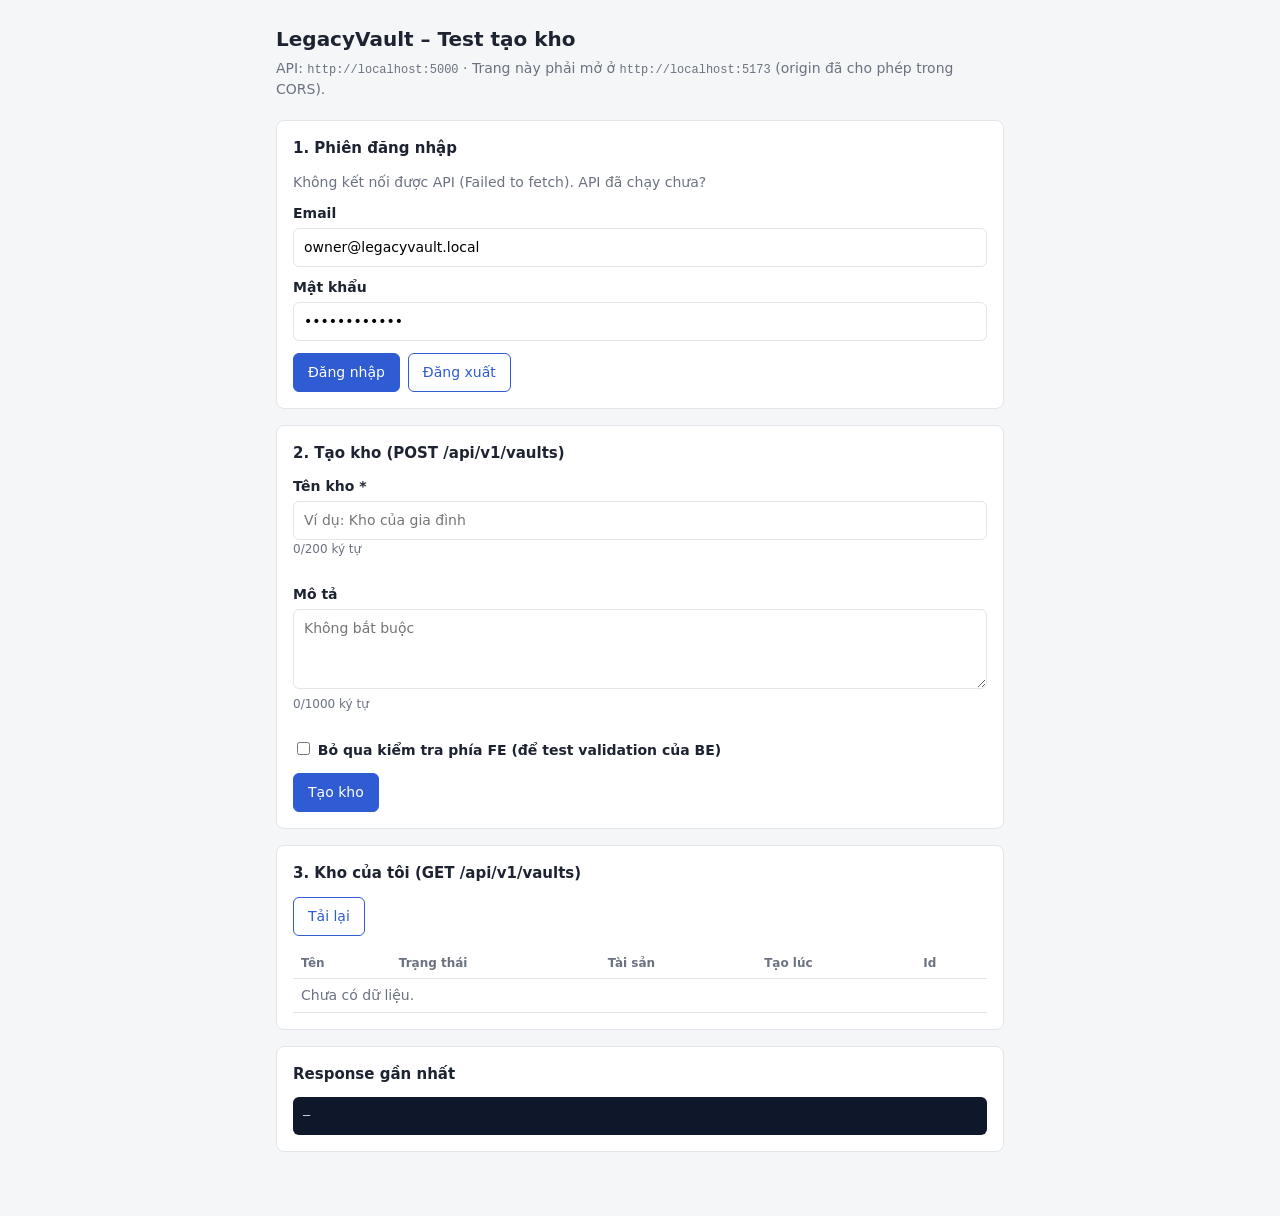
<file: tools/fe-test/index.html>
<!doctype html>
<html lang="vi">
<head>
<meta charset="utf-8">
<meta name="viewport" content="width=device-width, initial-scale=1">
<title>LegacyVault – Test tạo kho</title>
<style>
  :root { --bg:#f5f6f8; --card:#fff; --text:#1d2330; --muted:#6b7280; --line:#e2e5ea; --pri:#2f5bd3; --ok:#15803d; --err:#b91c1c; }
  * { box-sizing: border-box; }
  body { margin:0; font:14px/1.5 system-ui, "Segoe UI", sans-serif; background:var(--bg); color:var(--text); }
  main { max-width:760px; margin:0 auto; padding:24px 16px 48px; }
  h1 { font-size:20px; margin:0 0 4px; }
  .sub { color:var(--muted); margin:0 0 20px; }
  section { background:var(--card); border:1px solid var(--line); border-radius:8px; padding:16px; margin-bottom:16px; }
  h2 { font-size:15px; margin:0 0 12px; }
  label { display:block; font-weight:600; margin:10px 0 4px; }
  input[type=text], input[type=email], input[type=password], textarea { width:100%; padding:8px 10px; border:1px solid var(--line); border-radius:6px; font:inherit; }
  textarea { min-height:80px; resize:vertical; }
  .hint { color:var(--muted); font-size:12px; }
  .row { display:flex; gap:8px; flex-wrap:wrap; align-items:center; margin-top:12px; }
  button { padding:8px 14px; border:1px solid var(--pri); background:var(--pri); color:#fff; border-radius:6px; font:inherit; cursor:pointer; }
  button.ghost { background:#fff; color:var(--pri); }
  button:disabled { opacity:.5; cursor:default; }
  .status { padding:8px 10px; border-radius:6px; margin-top:12px; display:none; white-space:pre-wrap; }
  .status.ok { display:block; background:#ecfdf3; color:var(--ok); }
  .status.err { display:block; background:#fef2f2; color:var(--err); }
  .field-err { color:var(--err); font-size:12px; min-height:16px; }
  table { width:100%; border-collapse:collapse; }
  th, td { text-align:left; padding:6px 8px; border-bottom:1px solid var(--line); vertical-align:top; }
  th { font-size:12px; color:var(--muted); }
  .badge { display:inline-block; padding:1px 8px; border-radius:10px; background:#eef2ff; color:var(--pri); font-size:12px; font-weight:600; }
  code, pre { font-family: ui-monospace, Consolas, monospace; font-size:12px; }
  pre { background:#0f172a; color:#e2e8f0; padding:10px; border-radius:6px; overflow:auto; max-height:320px; margin:0; }
  .muted { color:var(--muted); }
  .table-wrap { overflow-x:auto; }
</style>
</head>
<body>
<main>
  <h1>LegacyVault – Test tạo kho</h1>
  <p class="sub">API: <code id="apiBase"></code> · Trang này phải mở ở <code>http://localhost:5173</code> (origin đã cho phép trong CORS).</p>

  <!-- 1. Đăng nhập -->
  <section>
    <h2>1. Phiên đăng nhập</h2>
    <div id="sessionInfo" class="muted">Đang kiểm tra phiên…</div>
    <form id="loginForm">
      <label for="email">Email</label>
      <input id="email" type="email" value="owner@legacyvault.local" required>
      <label for="password">Mật khẩu</label>
      <input id="password" type="password" value="Password123!" required>
      <div class="row">
        <button type="submit">Đăng nhập</button>
        <button type="button" class="ghost" id="logoutBtn">Đăng xuất</button>
      </div>
    </form>
    <div id="loginStatus" class="status"></div>
  </section>

  <!-- 2. Tạo kho -->
  <section>
    <h2>2. Tạo kho (POST /api/v1/vaults)</h2>
    <form id="vaultForm" novalidate>
      <label for="name">Tên kho *</label>
      <input id="name" type="text" maxlength="250" placeholder="Ví dụ: Kho của gia đình">
      <div class="hint"><span id="nameCount">0</span>/200 ký tự</div>
      <div class="field-err" id="nameErr"></div>

      <label for="description">Mô tả</label>
      <textarea id="description" maxlength="1100" placeholder="Không bắt buộc"></textarea>
      <div class="hint"><span id="descCount">0</span>/1000 ký tự</div>
      <div class="field-err" id="descriptionErr"></div>

      <label><input type="checkbox" id="skipClientCheck"> Bỏ qua kiểm tra phía FE (để test validation của BE)</label>
      <div class="row">
        <button type="submit" id="createBtn">Tạo kho</button>
      </div>
    </form>
    <div id="vaultStatus" class="status"></div>
  </section>

  <!-- 3. Danh sách kho -->
  <section>
    <h2>3. Kho của tôi (GET /api/v1/vaults)</h2>
    <div class="row" style="margin-top:0"><button type="button" class="ghost" id="reloadBtn">Tải lại</button></div>
    <div class="table-wrap" style="margin-top:12px">
      <table>
        <thead><tr><th>Tên</th><th>Trạng thái</th><th>Tài sản</th><th>Tạo lúc</th><th>Id</th></tr></thead>
        <tbody id="vaultRows"><tr><td colspan="5" class="muted">Chưa có dữ liệu.</td></tr></tbody>
      </table>
    </div>
  </section>

  <!-- 4. Log -->
  <section>
    <h2>Response gần nhất</h2>
    <pre id="log">—</pre>
  </section>
</main>

<script>
  const API_BASE = new URLSearchParams(location.search).get('api') || 'http://localhost:5000';
  document.getElementById('apiBase').textContent = API_BASE;
  const $ = (id) => document.getElementById(id);

  // fetch kèm cookie; 401 → thử refresh một lần rồi gọi lại (giống interceptor của FE thật).
  async function api(method, path, body, retried = false) {
    const res = await fetch(API_BASE + path, {
      method,
      credentials: 'include',
      headers: body ? { 'Content-Type': 'application/json' } : {},
      body: body ? JSON.stringify(body) : undefined,
    });
    let data = null;
    const text = await res.text();
    if (text) { try { data = JSON.parse(text); } catch { data = text; } }
    $('log').textContent = `${method} ${path} → ${res.status}\n\n` + (text ? JSON.stringify(data, null, 2) : '(không có body)');

    if (res.status === 401 && !retried && !path.startsWith('/api/v1/auth/')) {
      const r = await fetch(API_BASE + '/api/v1/auth/refresh', { method: 'POST', credentials: 'include' });
      if (r.ok) return api(method, path, body, true);
    }
    return { ok: res.ok, status: res.status, data };
  }

  function showStatus(el, ok, msg) {
    el.className = 'status ' + (ok ? 'ok' : 'err');
    el.textContent = msg;
  }

  function errorMessage(r) {
    const d = r.data || {};
    if (r.status === 0) return 'Không gọi được API.';
    let msg = `${r.status} ${d.code ? '[' + d.code + '] ' : ''}${d.title || ''}`;
    if (d.code === 'VAULT_ALREADY_EXISTS' && d.vaultId) msg += `\nKho đang mở: ${d.vaultId}`;
    if (r.status === 403) msg += '\nTài khoản không có quyền OWNER.';
    return msg.trim();
  }

  // ===== Phiên =====
  async function loadSession() {
    try {
      const r = await api('GET', '/api/v1/auth/session');
      if (r.ok) {
        const u = r.data.data.user;
        $('sessionInfo').innerHTML = `Đang đăng nhập: <b></b> <span class="badge"></span>`;
        $('sessionInfo').querySelector('b').textContent = u.email || u.fullName || u.id;
        $('sessionInfo').querySelector('.badge').textContent = u.role || '';
        await loadVaults();
      } else {
        $('sessionInfo').textContent = 'Chưa đăng nhập.';
      }
    } catch (e) {
      $('sessionInfo').textContent = 'Không kết nối được API (' + e.message + '). API đã chạy chưa?';
    }
  }

  $('loginForm').addEventListener('submit', async (e) => {
    e.preventDefault();
    try {
      const r = await api('POST', '/api/v1/auth/login', {
        email: $('email').value.trim(), password: $('password').value, rememberMe: false,
      });
      showStatus($('loginStatus'), r.ok, r.ok ? 'Đăng nhập thành công.' : errorMessage(r));
      await loadSession();
    } catch (err) { showStatus($('loginStatus'), false, 'Lỗi mạng: ' + err.message); }
  });

  $('logoutBtn').addEventListener('click', async () => {
    await api('POST', '/api/v1/auth/logout');
    showStatus($('loginStatus'), true, 'Đã đăng xuất.');
    $('vaultRows').innerHTML = '<tr><td colspan="5" class="muted">Chưa có dữ liệu.</td></tr>';
    await loadSession();
  });

  // ===== Tạo kho =====
  $('name').addEventListener('input', () => $('nameCount').textContent = $('name').value.length);
  $('description').addEventListener('input', () => $('descCount').textContent = $('description').value.length);

  function clientValidate(name, desc) {
    const errs = {};
    if (!name.trim()) errs.name = 'Tên kho là bắt buộc.';
    else if (name.length > 200) errs.name = 'Tên kho tối đa 200 ký tự.';
    if (desc.length > 1000) errs.description = 'Mô tả tối đa 1000 ký tự.';
    return errs;
  }

  function showFieldErrors(errs) {
    $('nameErr').textContent = errs.name || '';
    $('descriptionErr').textContent = errs.description || '';
  }

  $('vaultForm').addEventListener('submit', async (e) => {
    e.preventDefault();
    const name = $('name').value;
    const description = $('description').value;
    showFieldErrors({});

    if (!$('skipClientCheck').checked) {
      const errs = clientValidate(name, description);
      if (Object.keys(errs).length) { showFieldErrors(errs); return; }
    }

    $('createBtn').disabled = true;
    try {
      const r = await api('POST', '/api/v1/vaults', { name, description: description || null });
      if (r.ok) {
        const v = r.data.data;
        showStatus($('vaultStatus'), true, `Đã tạo kho "${v.name}" (${v.status}).\nId: ${v.id}`);
        $('vaultForm').reset(); $('nameCount').textContent = 0; $('descCount').textContent = 0;
        await loadVaults();
      } else {
        // 400 validation của ASP.NET: { errors: { Name: [...], Description: [...] } }
        const fieldErrs = {};
        const errors = (r.data && r.data.errors) || {};
        for (const key of Object.keys(errors)) {
          fieldErrs[key.charAt(0).toLowerCase() + key.slice(1)] = errors[key].join(' ');
        }
        showFieldErrors(fieldErrs);
        showStatus($('vaultStatus'), false, errorMessage(r));
      }
    } catch (err) {
      showStatus($('vaultStatus'), false, 'Lỗi mạng: ' + err.message);
    } finally {
      $('createBtn').disabled = false;
    }
  });

  // ===== Danh sách kho =====
  async function loadVaults() {
    const r = await api('GET', '/api/v1/vaults');
    const tbody = $('vaultRows');
    tbody.innerHTML = '';
    if (!r.ok) {
      tbody.innerHTML = '<tr><td colspan="5"></td></tr>';
      tbody.querySelector('td').textContent = errorMessage(r);
      return;
    }
    const vaults = r.data.data;
    if (!vaults.length) {
      tbody.innerHTML = '<tr><td colspan="5" class="muted">Chưa có kho nào.</td></tr>';
      return;
    }
    for (const v of vaults) {
      const tr = document.createElement('tr');
      const cells = [v.name + (v.description ? '\n' + v.description : ''), v.status, v.assetCount,
                     new Date(v.createdAt).toLocaleString('vi-VN'), v.id];
      cells.forEach((c, i) => {
        const td = document.createElement('td');
        if (i === 1) { const s = document.createElement('span'); s.className = 'badge'; s.textContent = c; td.appendChild(s); }
        else if (i === 4) { const code = document.createElement('code'); code.textContent = c; td.appendChild(code); }
        else { td.textContent = c; td.style.whiteSpace = 'pre-wrap'; }
        tr.appendChild(td);
      });
      tbody.appendChild(tr);
    }
  }

  $('reloadBtn').addEventListener('click', loadVaults);
  loadSession();
</script>
</body>
</html>
</file>
